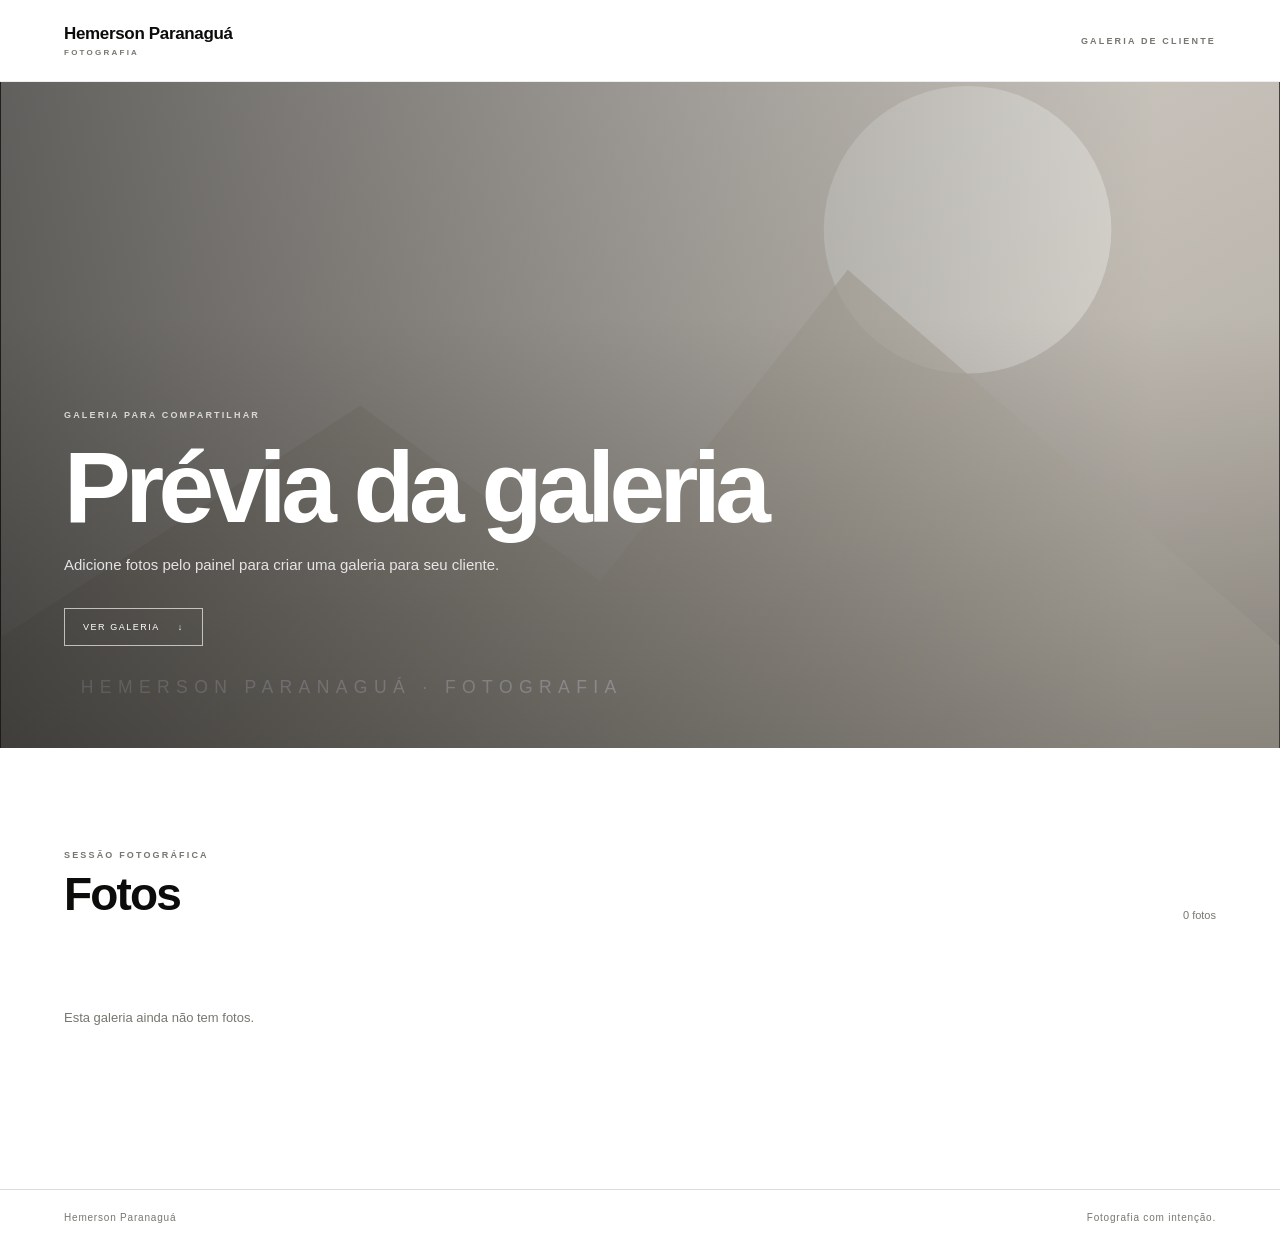
<file: index.html>
<!doctype html>
<html lang="pt-BR">
<head>
  <meta charset="utf-8" /><meta name="viewport" content="width=device-width, initial-scale=1" />
  <meta name="theme-color" content="#fbfaf8" />
  <meta name="robots" content="noindex,nofollow" />
  <title>Galeria — Hemerson Paranaguá</title>
  <link rel="preconnect" href="https://lh3.googleusercontent.com" />
  <link rel="stylesheet" href="src/styles.css" />
</head>
<body>
  <header class="topbar"><a class="brand" href="./"><span>Hemerson Paranaguá</span><small>Fotografia</small></a><span class="topbar-note">Galeria de cliente</span></header>
  <main id="app">
    <section class="hero" id="hero"><img class="hero-image" id="cover" alt="" /><div class="hero-shade"></div><div class="hero-copy"><p class="eyebrow" id="eyebrow">ACESSO PELO LINK</p><h1 id="title">Carregando galeria</h1><p id="description" class="hero-description"></p><a class="button" href="#fotos">Ver galeria <span aria-hidden="true">↓</span></a></div></section>
    <section class="gallery-section" id="fotos"><div class="section-heading"><div><p class="eyebrow" id="client-label">SESSÃO FOTOGRÁFICA</p><h2 id="section-title">Fotos</h2></div><div class="gallery-actions"><span id="photo-count"></span><a id="download-all" target="_blank" rel="noopener">Abrir fotos no Drive ↗</a></div></div><div class="photo-grid" id="photo-grid"></div></section>
  </main>
  <footer><span>Hemerson Paranaguá</span><span>Fotografia com intenção.</span></footer>
  <dialog id="lightbox" aria-label="Visualização da foto"><button class="lightbox-close" id="lightbox-close" aria-label="Fechar">×</button><button class="lightbox-arrow prev" id="prev" aria-label="Foto anterior">‹</button><img id="lightbox-image" alt="" /><button class="lightbox-arrow next" id="next" aria-label="Próxima foto">›</button><p id="lightbox-caption"></p></dialog>
  <script src="src/app.js" defer></script>
</body>
</html>
</file>
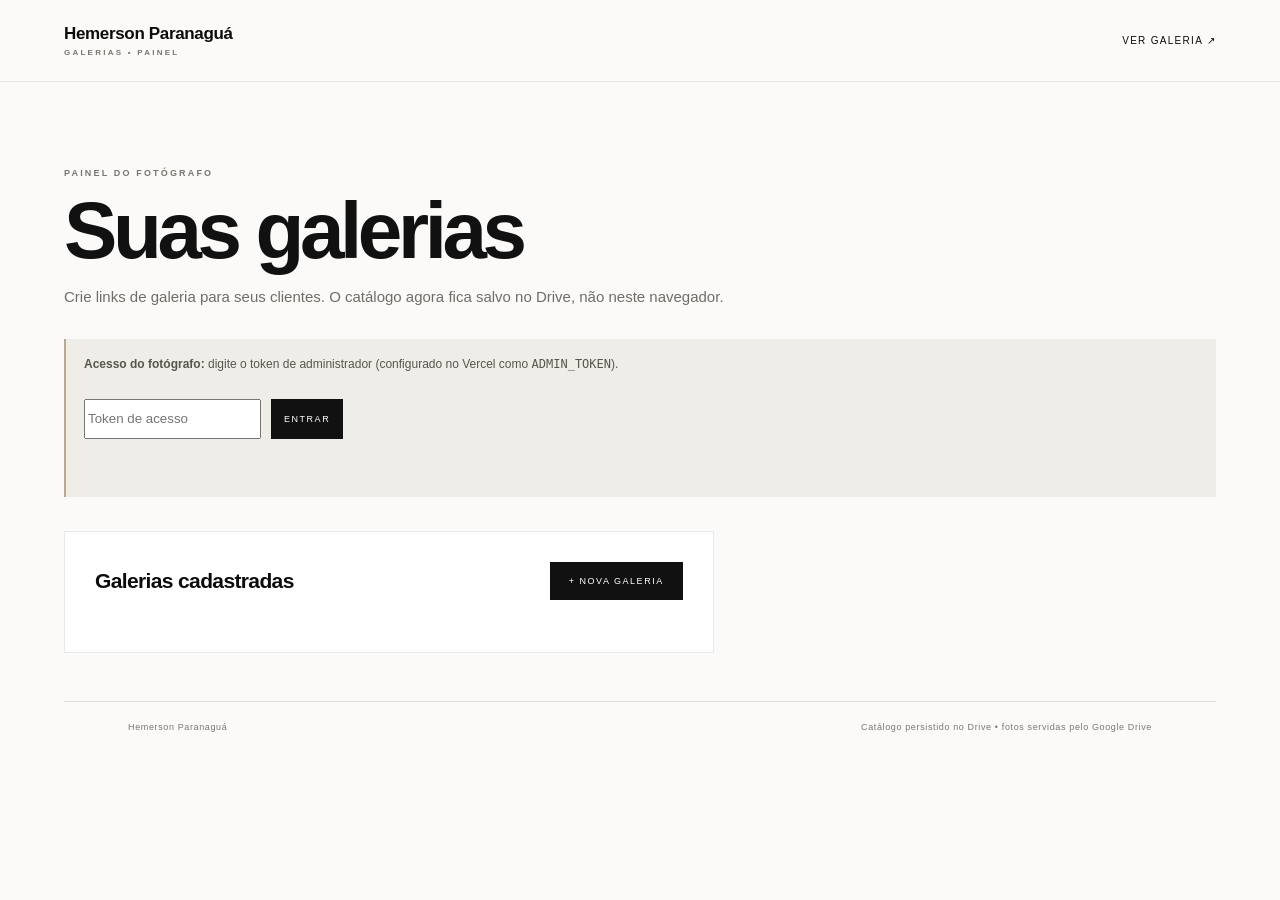
<file: admin.html>
<!doctype html>
<html lang="pt-BR"><head><meta charset="utf-8"/><meta name="viewport" content="width=device-width,initial-scale=1"/><meta name="theme-color" content="#fbfaf8"/><meta name="robots" content="noindex,nofollow"/><title>CMS de galerias — Hemerson Paranaguá</title><link rel="stylesheet" href="src/styles.css"/><link rel="stylesheet" href="src/admin.css"/></head>
<body class="admin-page"><header class="topbar"><a class="brand" href="./"><span>Hemerson Paranaguá</span><small>Galerias • painel</small></a><a class="admin-back" href="./">Ver galeria ↗</a></header>
<main class="admin-shell"><section class="admin-intro"><p class="eyebrow">PAINEL DO FOTÓGRAFO</p><h1>Suas galerias</h1><p>Crie links de galeria para seus clientes. O catálogo agora fica salvo no Drive, não neste navegador.</p></section>
<div id="login-gate" class="notice"><strong>Acesso do fotógrafo:</strong> digite o token de administrador (configurado no Vercel como <code>ADMIN_TOKEN</code>).
  <div class="form-actions"><input id="admin-token-input" type="password" placeholder="Token de acesso" autocomplete="off"/><button class="button dark" id="admin-token-submit" type="button">Entrar</button></div>
  <p class="save-feedback" id="login-feedback" aria-live="polite"></p>
</div>
<section class="admin-layout" id="admin-layout" hidden><div class="gallery-list-panel"><div class="panel-heading"><h2>Galerias cadastradas</h2><button class="button dark" id="new-gallery">+ Nova galeria</button></div><div id="gallery-list" class="gallery-list"></div></div>
<form class="editor-panel" id="editor"><div class="panel-heading"><div><p class="eyebrow">EDITOR</p><h2 id="form-heading">Nova galeria</h2></div><button type="button" class="text-button" id="cancel-edit">Cancelar</button></div>
<label>Nome da galeria<input required name="title" placeholder="Ex.: Ensaio da Marina" maxlength="90"/></label>
<label>Identificação da sessão<input name="sessionLabel" placeholder="Ex.: RETRATO • CAJATI, SP" maxlength="80"/></label>
<label>Mensagem para o cliente<textarea name="description" rows="3" placeholder="Uma frase curta sobre a sessão"></textarea></label>
<label>Link da pasta no Google Drive<input name="folderUrl" type="url" placeholder="https://drive.google.com/drive/folders/…"/></label>
<p class="field-hint">Cole o link da pasta específica de entrega/seleção (nunca a pasta de originais) e clique em "Importar fotos da pasta".</p>
<label>IDs das fotos<textarea name="photoIds" required rows="4" placeholder="Um ID do Drive por linha — preenchido automaticamente ao importar"></textarea></label>
<label>Capa (ID de arquivo)<input name="coverId" placeholder="Deixe vazio para usar a primeira foto"/></label>
<label>Tipo de galeria<select name="kind"><option value="delivery">Entrega final</option><option value="selection">Seleção de fotos</option></select></label>
<div class="form-actions"><button class="button dark" type="submit">Salvar e gerar link</button><button class="button light" type="button" id="import-default">Importar fotos da pasta colada acima</button></div><p class="save-feedback" id="save-feedback" aria-live="polite"></p></form></section>
<footer class="admin-footer"><span>Hemerson Paranaguá</span><span>Catálogo persistido no Drive • fotos servidas pelo Google Drive</span></footer></main><script src="src/admin.js" defer></script></body></html>
</file>
<file: src/styles.css>
:root{--ink:#0c0c0b;--muted:#77766f;--line:rgba(12,12,11,.14);--paper:#f6f5f3;--pad:clamp(22px,5vw,76px);font-family:"Helvetica Neue",Helvetica,Arial,sans-serif;color:var(--ink);font-synthesis:none}*{box-sizing:border-box}html{scroll-behavior:smooth}body{margin:0;background:#fff}a{color:inherit;text-decoration:none}button{font:inherit;color:inherit}.topbar{height:82px;padding:0 var(--pad);display:flex;align-items:center;justify-content:space-between;border-bottom:1px solid rgba(12,12,11,.07)}.brand{display:flex;flex-direction:column;line-height:1.15;font-weight:750;font-size:17px;letter-spacing:-.02em}.brand small{margin-top:5px;font-size:8px;letter-spacing:.28em;text-transform:uppercase;color:var(--muted);font-weight:600}.topbar-note,.eyebrow{font-size:9px;letter-spacing:.24em;text-transform:uppercase;color:var(--muted);font-weight:600}.hero{position:relative;min-height:min(74vh,760px);display:flex;align-items:flex-end;overflow:hidden;background:#262421;color:white}.hero-image,.hero-shade{position:absolute;inset:0;width:100%;height:100%}.hero-image{object-fit:cover;object-position:center 38%;filter:saturate(.82)}.hero-shade{background:linear-gradient(90deg,rgba(0,0,0,.58),rgba(0,0,0,.06) 90%),linear-gradient(0deg,rgba(0,0,0,.25),transparent 65%)}.hero-copy{position:relative;max-width:850px;padding:clamp(38px,8vw,112px) var(--pad)}.hero-copy .eyebrow{color:rgba(255,255,255,.75)}h1{font-size:clamp(42px,8vw,100px);line-height:.94;letter-spacing:-.055em;margin:20px 0 18px;font-weight:600;max-width:900px}.hero-description{font-size:15px;color:rgba(255,255,255,.84);max-width:500px;line-height:1.7;margin:0 0 30px}.button{display:inline-flex;gap:18px;align-items:center;border:1px solid rgba(255,255,255,.65);padding:13px 18px;text-transform:uppercase;font-size:9px;letter-spacing:.17em}.gallery-section{padding:clamp(52px,8vw,108px) var(--pad)}.section-heading{display:flex;align-items:end;justify-content:space-between;gap:24px;margin-bottom:28px}.section-heading h2{margin:7px 0 0;font-size:clamp(28px,4vw,46px);letter-spacing:-.04em;font-weight:550}.section-heading .eyebrow{margin:0}.gallery-actions{display:flex;align-items:center;gap:22px;font-size:11px;color:var(--muted)}.gallery-actions button{border:0;border-bottom:1px solid var(--ink);background:none;padding:7px 0;font-size:10px;letter-spacing:.1em;text-transform:uppercase;cursor:pointer}.photo-grid{display:grid;grid-template-columns:repeat(3,minmax(0,1fr));gap:8px}.photo-card{position:relative;overflow:hidden;aspect-ratio:4/5;background:var(--paper);cursor:zoom-in}.photo-card:nth-child(5n+2){aspect-ratio:4/5}.photo-card img{width:100%;height:100%;object-fit:cover;transition:transform .7s cubic-bezier(.16,1,.3,1)}.photo-card:hover img{transform:scale(1.025)}.photo-card span{position:absolute;left:14px;bottom:13px;color:white;text-shadow:0 1px 10px #0008;font-size:10px;letter-spacing:.12em}footer{border-top:1px solid var(--line);padding:22px var(--pad);display:flex;justify-content:space-between;color:var(--muted);font-size:10px;letter-spacing:.08em}dialog{border:0;padding:0;background:#0b0b0b;color:#fff;max-width:100vw;max-height:100vh;width:100vw;height:100vh}dialog::backdrop{background:#000}dialog[open]{display:grid;place-items:center}#lightbox-image{max-width:88vw;max-height:84vh;object-fit:contain}.lightbox-close,.lightbox-arrow{position:absolute;border:0;background:#1119;color:white;cursor:pointer}.lightbox-close{top:22px;right:28px;font-size:34px;width:44px;height:44px}.lightbox-arrow{top:50%;transform:translateY(-50%);font-size:50px;width:54px;height:70px}.lightbox-arrow.prev{left:18px}.lightbox-arrow.next{right:18px}#lightbox-caption{position:absolute;bottom:14px;left:0;right:0;text-align:center;color:#ccc;font-size:11px;letter-spacing:.08em}@media(max-width:760px){.topbar{height:70px}.topbar-note{font-size:8px}.hero{min-height:68svh}.hero-copy{padding-bottom:54px}.hero-shade{background:linear-gradient(0deg,rgba(0,0,0,.58),transparent 90%)}.photo-grid{grid-template-columns:repeat(2,minmax(0,1fr));gap:5px}.photo-card{aspect-ratio:3/4}.section-heading{align-items:start;flex-direction:column}.gallery-actions{width:100%;justify-content:space-between}footer{gap:12px;flex-wrap:wrap}}

.empty-gallery{grid-column:1/-1;padding:48px 0;color:var(--muted);font-size:13px}
</file>
<file: src/admin.css>
.admin-page{background:#fbfaf8;min-height:100vh}.admin-back{font-size:10px;letter-spacing:.13em;text-transform:uppercase}.admin-shell{max-width:1440px;margin:auto;padding:clamp(34px,6vw,84px) clamp(20px,5vw,72px)}.admin-intro{max-width:680px;margin-bottom:30px}.admin-intro h1{color:#111;font-size:clamp(48px,7vw,80px);margin:15px 0 16px}.admin-intro>p:last-child{font-size:15px;color:#6f6d66;line-height:1.7}.notice{padding:16px 18px;background:#efede8;color:#57554e;font-size:12px;line-height:1.6;margin:24px 0 34px;border-left:2px solid #b7aa93}.admin-layout{display:grid;grid-template-columns:minmax(0,1.15fr) minmax(300px,.85fr);gap:22px;align-items:start}.gallery-list-panel,.editor-panel{background:white;border:1px solid rgba(12,12,11,.09);padding:clamp(18px,2.5vw,30px)}.panel-heading{display:flex;align-items:center;justify-content:space-between;gap:14px;margin-bottom:22px}.panel-heading h2{margin:0;font-size:21px;font-weight:550;letter-spacing:-.03em}.button.dark{background:#111;color:#fff;border-color:#111}.button.light{color:#222;border-color:#bbb}.gallery-list{display:grid;gap:10px}.gallery-row{display:grid;grid-template-columns:86px 1fr auto;gap:15px;align-items:center;padding:10px;border:1px solid rgba(12,12,11,.09)}.gallery-row img{width:86px;height:70px;object-fit:cover;background:#eee}.gallery-meta strong{display:block;font-size:13px;font-weight:600}.gallery-meta small{display:block;margin-top:6px;color:#85827a;font-size:10px}.gallery-status{display:inline-block!important;text-transform:uppercase;letter-spacing:.1em;font-size:8px!important;color:#557259!important}.row-actions{display:flex;gap:10px;align-items:center}.row-actions button,.row-actions a{background:none;border:0;border-bottom:1px solid #bbb;padding:5px 0;font-size:9px;letter-spacing:.08em;text-transform:uppercase;cursor:pointer}.empty-state{padding:35px 10px;text-align:center;color:#777;font-size:13px}.editor-panel{display:none}.editor-panel.open{display:block}.editor-panel label{display:block;margin:15px 0;font-size:10px;letter-spacing:.09em;text-transform:uppercase;color:#5f5d56}.editor-panel input,.editor-panel textarea,.editor-panel select{display:block;width:100%;margin-top:7px;border:1px solid #ddd;background:#fff;padding:12px 12px;font:13px "Helvetica Neue",Arial,sans-serif;text-transform:none;letter-spacing:normal;color:#111;outline:none}.editor-panel input:focus,.editor-panel textarea:focus,.editor-panel select:focus{border-color:#8f887b}.field-hint{font-size:10px;line-height:1.6;color:#89867f;margin:7px 0 15px}.form-actions{display:flex;gap:10px;flex-wrap:wrap;margin-top:24px}.form-actions .button{font-size:9px;padding:12px}.save-feedback{min-height:20px;color:#527255;font-size:11px}.admin-footer{margin-top:48px;padding-top:20px;border-top:1px solid rgba(12,12,11,.13);display:flex;justify-content:space-between;gap:12px;color:#777;font-size:9px;letter-spacing:.07em}@media(max-width:900px){.admin-layout{grid-template-columns:1fr}}@media(max-width:560px){.gallery-row{grid-template-columns:68px 1fr}.gallery-row img{width:68px;height:66px}.row-actions{grid-column:2}.panel-heading{align-items:flex-start;flex-direction:column}.admin-footer{flex-direction:column}.admin-back{font-size:8px}}
</file>
